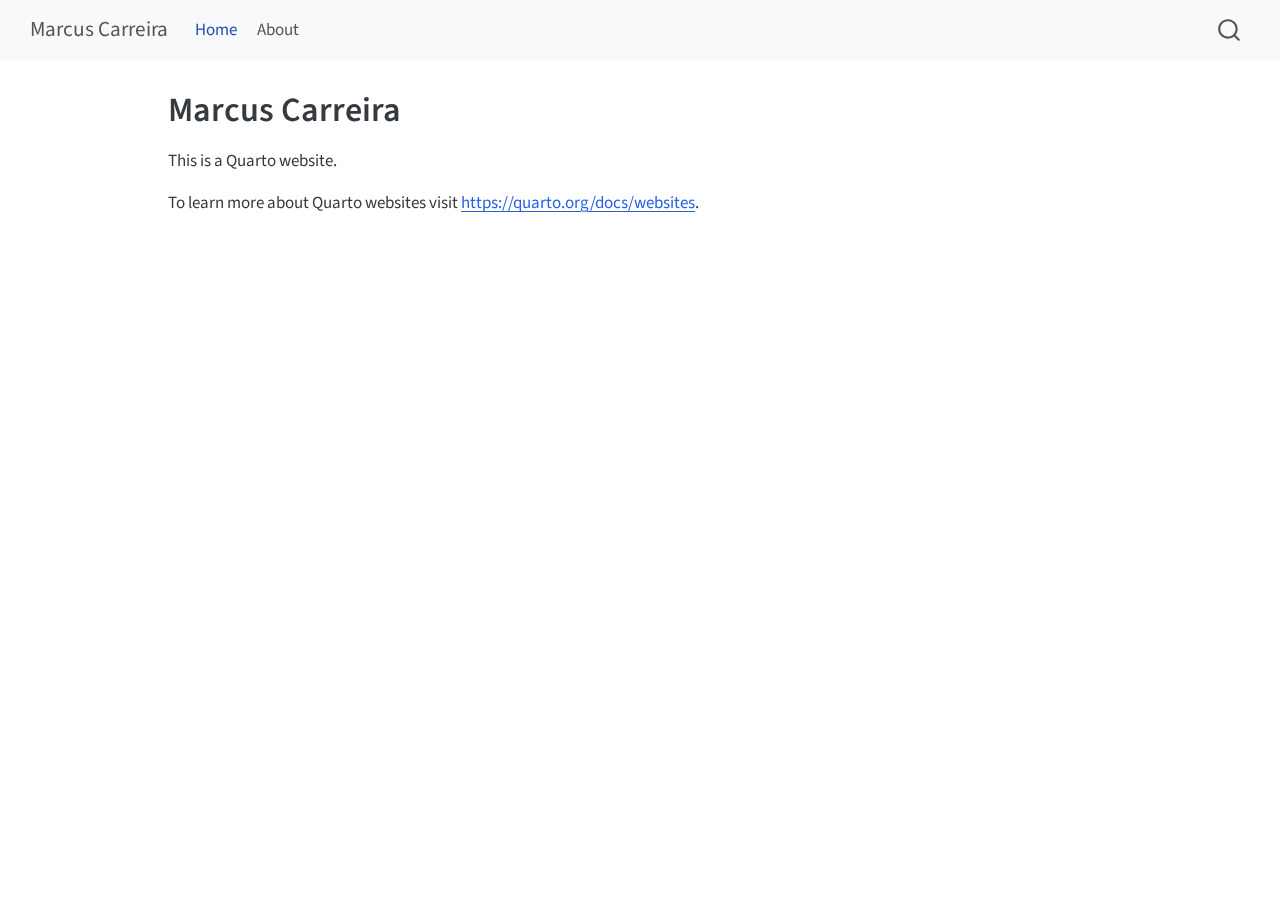
<file: docs/index.html>
<!DOCTYPE html>
<html xmlns="http://www.w3.org/1999/xhtml" lang="en" xml:lang="en"><head>

<meta charset="utf-8">
<meta name="generator" content="quarto-1.8.26">

<meta name="viewport" content="width=device-width, initial-scale=1.0, user-scalable=yes">


<title>Marcus Carreira</title>
<style>
code{white-space: pre-wrap;}
span.smallcaps{font-variant: small-caps;}
div.columns{display: flex; gap: min(4vw, 1.5em);}
div.column{flex: auto; overflow-x: auto;}
div.hanging-indent{margin-left: 1.5em; text-indent: -1.5em;}
ul.task-list{list-style: none;}
ul.task-list li input[type="checkbox"] {
  width: 0.8em;
  margin: 0 0.8em 0.2em -1em; /* quarto-specific, see https://github.com/quarto-dev/quarto-cli/issues/4556 */ 
  vertical-align: middle;
}
</style>


<script src="site_libs/quarto-nav/quarto-nav.js"></script>
<script src="site_libs/quarto-nav/headroom.min.js"></script>
<script src="site_libs/clipboard/clipboard.min.js"></script>
<script src="site_libs/quarto-search/autocomplete.umd.js"></script>
<script src="site_libs/quarto-search/fuse.min.js"></script>
<script src="site_libs/quarto-search/quarto-search.js"></script>
<meta name="quarto:offset" content="./">
<script src="site_libs/quarto-html/quarto.js" type="module"></script>
<script src="site_libs/quarto-html/tabsets/tabsets.js" type="module"></script>
<script src="site_libs/quarto-html/axe/axe-check.js" type="module"></script>
<script src="site_libs/quarto-html/popper.min.js"></script>
<script src="site_libs/quarto-html/tippy.umd.min.js"></script>
<script src="site_libs/quarto-html/anchor.min.js"></script>
<link href="site_libs/quarto-html/tippy.css" rel="stylesheet">
<link href="site_libs/quarto-html/quarto-syntax-highlighting-587c61ba64f3a5504c4d52d930310e48.css" rel="stylesheet" id="quarto-text-highlighting-styles">
<script src="site_libs/bootstrap/bootstrap.min.js"></script>
<link href="site_libs/bootstrap/bootstrap-icons.css" rel="stylesheet">
<link href="site_libs/bootstrap/bootstrap-5673d89b8bfc14e1291abb27fb0dcfb8.min.css" rel="stylesheet" append-hash="true" id="quarto-bootstrap" data-mode="light">
<script id="quarto-search-options" type="application/json">{
  "location": "navbar",
  "copy-button": false,
  "collapse-after": 3,
  "panel-placement": "end",
  "type": "overlay",
  "limit": 50,
  "keyboard-shortcut": [
    "f",
    "/",
    "s"
  ],
  "show-item-context": false,
  "language": {
    "search-no-results-text": "No results",
    "search-matching-documents-text": "matching documents",
    "search-copy-link-title": "Copy link to search",
    "search-hide-matches-text": "Hide additional matches",
    "search-more-match-text": "more match in this document",
    "search-more-matches-text": "more matches in this document",
    "search-clear-button-title": "Clear",
    "search-text-placeholder": "",
    "search-detached-cancel-button-title": "Cancel",
    "search-submit-button-title": "Submit",
    "search-label": "Search"
  }
}</script>


<link rel="stylesheet" href="styles.css">
</head>

<body class="nav-fixed quarto-light">

<div id="quarto-search-results"></div>
  <header id="quarto-header" class="headroom fixed-top">
    <nav class="navbar navbar-expand-lg " data-bs-theme="dark">
      <div class="navbar-container container-fluid">
      <div class="navbar-brand-container mx-auto">
    <a class="navbar-brand" href="./index.html">
    <span class="navbar-title">Marcus Carreira</span>
    </a>
  </div>
            <div id="quarto-search" class="" title="Search"></div>
          <button class="navbar-toggler" type="button" data-bs-toggle="collapse" data-bs-target="#navbarCollapse" aria-controls="navbarCollapse" role="menu" aria-expanded="false" aria-label="Toggle navigation" onclick="if (window.quartoToggleHeadroom) { window.quartoToggleHeadroom(); }">
  <span class="navbar-toggler-icon"></span>
</button>
          <div class="collapse navbar-collapse" id="navbarCollapse">
            <ul class="navbar-nav navbar-nav-scroll me-auto">
  <li class="nav-item">
    <a class="nav-link active" href="./index.html" aria-current="page"> 
<span class="menu-text">Home</span></a>
  </li>  
  <li class="nav-item">
    <a class="nav-link" href="./about.html"> 
<span class="menu-text">About</span></a>
  </li>  
</ul>
          </div> <!-- /navcollapse -->
            <div class="quarto-navbar-tools">
</div>
      </div> <!-- /container-fluid -->
    </nav>
</header>
<!-- content -->
<div id="quarto-content" class="quarto-container page-columns page-rows-contents page-layout-article page-navbar">
<!-- sidebar -->
<!-- margin-sidebar -->
    <div id="quarto-margin-sidebar" class="sidebar margin-sidebar zindex-bottom">
        
    </div>
<!-- main -->
<main class="content" id="quarto-document-content">

<header id="title-block-header" class="quarto-title-block default">
<div class="quarto-title">
<h1 class="title">Marcus Carreira</h1>
</div>



<div class="quarto-title-meta">

    
  
    
  </div>
  


</header>


<p>This is a Quarto website.</p>
<p>To learn more about Quarto websites visit <a href="https://quarto.org/docs/websites" class="uri">https://quarto.org/docs/websites</a>.</p>



</main> <!-- /main -->
<script id="quarto-html-after-body" type="application/javascript">
  window.document.addEventListener("DOMContentLoaded", function (event) {
    const icon = "";
    const anchorJS = new window.AnchorJS();
    anchorJS.options = {
      placement: 'right',
      icon: icon
    };
    anchorJS.add('.anchored');
    const isCodeAnnotation = (el) => {
      for (const clz of el.classList) {
        if (clz.startsWith('code-annotation-')) {                     
          return true;
        }
      }
      return false;
    }
    const onCopySuccess = function(e) {
      // button target
      const button = e.trigger;
      // don't keep focus
      button.blur();
      // flash "checked"
      button.classList.add('code-copy-button-checked');
      var currentTitle = button.getAttribute("title");
      button.setAttribute("title", "Copied!");
      let tooltip;
      if (window.bootstrap) {
        button.setAttribute("data-bs-toggle", "tooltip");
        button.setAttribute("data-bs-placement", "left");
        button.setAttribute("data-bs-title", "Copied!");
        tooltip = new bootstrap.Tooltip(button, 
          { trigger: "manual", 
            customClass: "code-copy-button-tooltip",
            offset: [0, -8]});
        tooltip.show();    
      }
      setTimeout(function() {
        if (tooltip) {
          tooltip.hide();
          button.removeAttribute("data-bs-title");
          button.removeAttribute("data-bs-toggle");
          button.removeAttribute("data-bs-placement");
        }
        button.setAttribute("title", currentTitle);
        button.classList.remove('code-copy-button-checked');
      }, 1000);
      // clear code selection
      e.clearSelection();
    }
    const getTextToCopy = function(trigger) {
      const outerScaffold = trigger.parentElement.cloneNode(true);
      const codeEl = outerScaffold.querySelector('code');
      for (const childEl of codeEl.children) {
        if (isCodeAnnotation(childEl)) {
          childEl.remove();
        }
      }
      return codeEl.innerText;
    }
    const clipboard = new window.ClipboardJS('.code-copy-button:not([data-in-quarto-modal])', {
      text: getTextToCopy
    });
    clipboard.on('success', onCopySuccess);
    if (window.document.getElementById('quarto-embedded-source-code-modal')) {
      const clipboardModal = new window.ClipboardJS('.code-copy-button[data-in-quarto-modal]', {
        text: getTextToCopy,
        container: window.document.getElementById('quarto-embedded-source-code-modal')
      });
      clipboardModal.on('success', onCopySuccess);
    }
      var localhostRegex = new RegExp(/^(?:http|https):\/\/localhost\:?[0-9]*\//);
      var mailtoRegex = new RegExp(/^mailto:/);
        var filterRegex = new RegExp('/' + window.location.host + '/');
      var isInternal = (href) => {
          return filterRegex.test(href) || localhostRegex.test(href) || mailtoRegex.test(href);
      }
      // Inspect non-navigation links and adorn them if external
     var links = window.document.querySelectorAll('a[href]:not(.nav-link):not(.navbar-brand):not(.toc-action):not(.sidebar-link):not(.sidebar-item-toggle):not(.pagination-link):not(.no-external):not([aria-hidden]):not(.dropdown-item):not(.quarto-navigation-tool):not(.about-link)');
      for (var i=0; i<links.length; i++) {
        const link = links[i];
        if (!isInternal(link.href)) {
          // undo the damage that might have been done by quarto-nav.js in the case of
          // links that we want to consider external
          if (link.dataset.originalHref !== undefined) {
            link.href = link.dataset.originalHref;
          }
        }
      }
    function tippyHover(el, contentFn, onTriggerFn, onUntriggerFn) {
      const config = {
        allowHTML: true,
        maxWidth: 500,
        delay: 100,
        arrow: false,
        appendTo: function(el) {
            return el.parentElement;
        },
        interactive: true,
        interactiveBorder: 10,
        theme: 'quarto',
        placement: 'bottom-start',
      };
      if (contentFn) {
        config.content = contentFn;
      }
      if (onTriggerFn) {
        config.onTrigger = onTriggerFn;
      }
      if (onUntriggerFn) {
        config.onUntrigger = onUntriggerFn;
      }
      window.tippy(el, config); 
    }
    const noterefs = window.document.querySelectorAll('a[role="doc-noteref"]');
    for (var i=0; i<noterefs.length; i++) {
      const ref = noterefs[i];
      tippyHover(ref, function() {
        // use id or data attribute instead here
        let href = ref.getAttribute('data-footnote-href') || ref.getAttribute('href');
        try { href = new URL(href).hash; } catch {}
        const id = href.replace(/^#\/?/, "");
        const note = window.document.getElementById(id);
        if (note) {
          return note.innerHTML;
        } else {
          return "";
        }
      });
    }
    const xrefs = window.document.querySelectorAll('a.quarto-xref');
    const processXRef = (id, note) => {
      // Strip column container classes
      const stripColumnClz = (el) => {
        el.classList.remove("page-full", "page-columns");
        if (el.children) {
          for (const child of el.children) {
            stripColumnClz(child);
          }
        }
      }
      stripColumnClz(note)
      if (id === null || id.startsWith('sec-')) {
        // Special case sections, only their first couple elements
        const container = document.createElement("div");
        if (note.children && note.children.length > 2) {
          container.appendChild(note.children[0].cloneNode(true));
          for (let i = 1; i < note.children.length; i++) {
            const child = note.children[i];
            if (child.tagName === "P" && child.innerText === "") {
              continue;
            } else {
              container.appendChild(child.cloneNode(true));
              break;
            }
          }
          if (window.Quarto?.typesetMath) {
            window.Quarto.typesetMath(container);
          }
          return container.innerHTML
        } else {
          if (window.Quarto?.typesetMath) {
            window.Quarto.typesetMath(note);
          }
          return note.innerHTML;
        }
      } else {
        // Remove any anchor links if they are present
        const anchorLink = note.querySelector('a.anchorjs-link');
        if (anchorLink) {
          anchorLink.remove();
        }
        if (window.Quarto?.typesetMath) {
          window.Quarto.typesetMath(note);
        }
        if (note.classList.contains("callout")) {
          return note.outerHTML;
        } else {
          return note.innerHTML;
        }
      }
    }
    for (var i=0; i<xrefs.length; i++) {
      const xref = xrefs[i];
      tippyHover(xref, undefined, function(instance) {
        instance.disable();
        let url = xref.getAttribute('href');
        let hash = undefined; 
        if (url.startsWith('#')) {
          hash = url;
        } else {
          try { hash = new URL(url).hash; } catch {}
        }
        if (hash) {
          const id = hash.replace(/^#\/?/, "");
          const note = window.document.getElementById(id);
          if (note !== null) {
            try {
              const html = processXRef(id, note.cloneNode(true));
              instance.setContent(html);
            } finally {
              instance.enable();
              instance.show();
            }
          } else {
            // See if we can fetch this
            fetch(url.split('#')[0])
            .then(res => res.text())
            .then(html => {
              const parser = new DOMParser();
              const htmlDoc = parser.parseFromString(html, "text/html");
              const note = htmlDoc.getElementById(id);
              if (note !== null) {
                const html = processXRef(id, note);
                instance.setContent(html);
              } 
            }).finally(() => {
              instance.enable();
              instance.show();
            });
          }
        } else {
          // See if we can fetch a full url (with no hash to target)
          // This is a special case and we should probably do some content thinning / targeting
          fetch(url)
          .then(res => res.text())
          .then(html => {
            const parser = new DOMParser();
            const htmlDoc = parser.parseFromString(html, "text/html");
            const note = htmlDoc.querySelector('main.content');
            if (note !== null) {
              // This should only happen for chapter cross references
              // (since there is no id in the URL)
              // remove the first header
              if (note.children.length > 0 && note.children[0].tagName === "HEADER") {
                note.children[0].remove();
              }
              const html = processXRef(null, note);
              instance.setContent(html);
            } 
          }).finally(() => {
            instance.enable();
            instance.show();
          });
        }
      }, function(instance) {
      });
    }
        let selectedAnnoteEl;
        const selectorForAnnotation = ( cell, annotation) => {
          let cellAttr = 'data-code-cell="' + cell + '"';
          let lineAttr = 'data-code-annotation="' +  annotation + '"';
          const selector = 'span[' + cellAttr + '][' + lineAttr + ']';
          return selector;
        }
        const selectCodeLines = (annoteEl) => {
          const doc = window.document;
          const targetCell = annoteEl.getAttribute("data-target-cell");
          const targetAnnotation = annoteEl.getAttribute("data-target-annotation");
          const annoteSpan = window.document.querySelector(selectorForAnnotation(targetCell, targetAnnotation));
          const lines = annoteSpan.getAttribute("data-code-lines").split(",");
          const lineIds = lines.map((line) => {
            return targetCell + "-" + line;
          })
          let top = null;
          let height = null;
          let parent = null;
          if (lineIds.length > 0) {
              //compute the position of the single el (top and bottom and make a div)
              const el = window.document.getElementById(lineIds[0]);
              top = el.offsetTop;
              height = el.offsetHeight;
              parent = el.parentElement.parentElement;
            if (lineIds.length > 1) {
              const lastEl = window.document.getElementById(lineIds[lineIds.length - 1]);
              const bottom = lastEl.offsetTop + lastEl.offsetHeight;
              height = bottom - top;
            }
            if (top !== null && height !== null && parent !== null) {
              // cook up a div (if necessary) and position it 
              let div = window.document.getElementById("code-annotation-line-highlight");
              if (div === null) {
                div = window.document.createElement("div");
                div.setAttribute("id", "code-annotation-line-highlight");
                div.style.position = 'absolute';
                parent.appendChild(div);
              }
              div.style.top = top - 2 + "px";
              div.style.height = height + 4 + "px";
              div.style.left = 0;
              let gutterDiv = window.document.getElementById("code-annotation-line-highlight-gutter");
              if (gutterDiv === null) {
                gutterDiv = window.document.createElement("div");
                gutterDiv.setAttribute("id", "code-annotation-line-highlight-gutter");
                gutterDiv.style.position = 'absolute';
                const codeCell = window.document.getElementById(targetCell);
                const gutter = codeCell.querySelector('.code-annotation-gutter');
                gutter.appendChild(gutterDiv);
              }
              gutterDiv.style.top = top - 2 + "px";
              gutterDiv.style.height = height + 4 + "px";
            }
            selectedAnnoteEl = annoteEl;
          }
        };
        const unselectCodeLines = () => {
          const elementsIds = ["code-annotation-line-highlight", "code-annotation-line-highlight-gutter"];
          elementsIds.forEach((elId) => {
            const div = window.document.getElementById(elId);
            if (div) {
              div.remove();
            }
          });
          selectedAnnoteEl = undefined;
        };
          // Handle positioning of the toggle
      window.addEventListener(
        "resize",
        throttle(() => {
          elRect = undefined;
          if (selectedAnnoteEl) {
            selectCodeLines(selectedAnnoteEl);
          }
        }, 10)
      );
      function throttle(fn, ms) {
      let throttle = false;
      let timer;
        return (...args) => {
          if(!throttle) { // first call gets through
              fn.apply(this, args);
              throttle = true;
          } else { // all the others get throttled
              if(timer) clearTimeout(timer); // cancel #2
              timer = setTimeout(() => {
                fn.apply(this, args);
                timer = throttle = false;
              }, ms);
          }
        };
      }
        // Attach click handler to the DT
        const annoteDls = window.document.querySelectorAll('dt[data-target-cell]');
        for (const annoteDlNode of annoteDls) {
          annoteDlNode.addEventListener('click', (event) => {
            const clickedEl = event.target;
            if (clickedEl !== selectedAnnoteEl) {
              unselectCodeLines();
              const activeEl = window.document.querySelector('dt[data-target-cell].code-annotation-active');
              if (activeEl) {
                activeEl.classList.remove('code-annotation-active');
              }
              selectCodeLines(clickedEl);
              clickedEl.classList.add('code-annotation-active');
            } else {
              // Unselect the line
              unselectCodeLines();
              clickedEl.classList.remove('code-annotation-active');
            }
          });
        }
    const findCites = (el) => {
      const parentEl = el.parentElement;
      if (parentEl) {
        const cites = parentEl.dataset.cites;
        if (cites) {
          return {
            el,
            cites: cites.split(' ')
          };
        } else {
          return findCites(el.parentElement)
        }
      } else {
        return undefined;
      }
    };
    var bibliorefs = window.document.querySelectorAll('a[role="doc-biblioref"]');
    for (var i=0; i<bibliorefs.length; i++) {
      const ref = bibliorefs[i];
      const citeInfo = findCites(ref);
      if (citeInfo) {
        tippyHover(citeInfo.el, function() {
          var popup = window.document.createElement('div');
          citeInfo.cites.forEach(function(cite) {
            var citeDiv = window.document.createElement('div');
            citeDiv.classList.add('hanging-indent');
            citeDiv.classList.add('csl-entry');
            var biblioDiv = window.document.getElementById('ref-' + cite);
            if (biblioDiv) {
              citeDiv.innerHTML = biblioDiv.innerHTML;
            }
            popup.appendChild(citeDiv);
          });
          return popup.innerHTML;
        });
      }
    }
  });
  </script>
</div> <!-- /content -->




</body></html>
</file>
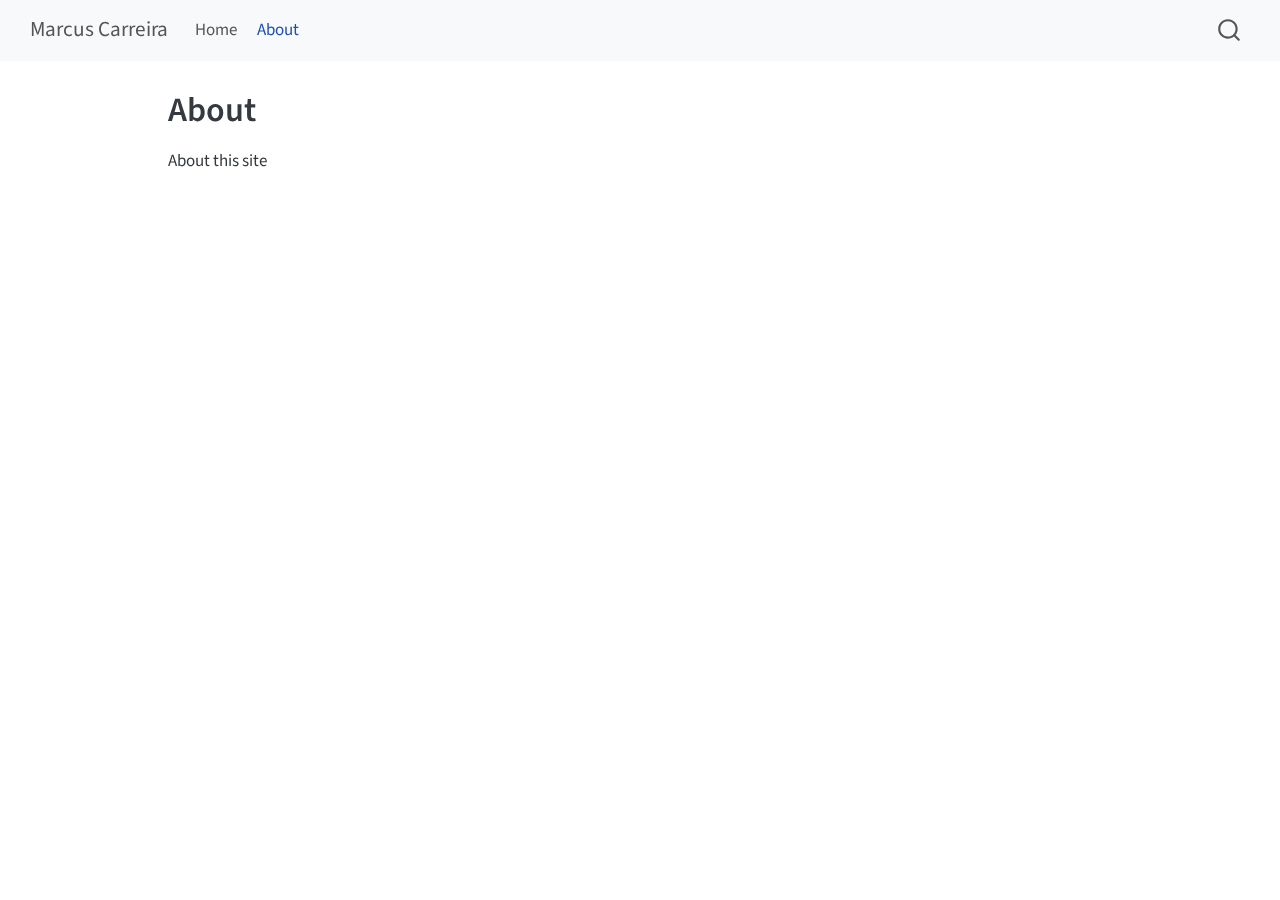
<file: docs/about.html>
<!DOCTYPE html>
<html xmlns="http://www.w3.org/1999/xhtml" lang="en" xml:lang="en"><head>

<meta charset="utf-8">
<meta name="generator" content="quarto-1.8.26">

<meta name="viewport" content="width=device-width, initial-scale=1.0, user-scalable=yes">


<title>About – Marcus Carreira</title>
<style>
code{white-space: pre-wrap;}
span.smallcaps{font-variant: small-caps;}
div.columns{display: flex; gap: min(4vw, 1.5em);}
div.column{flex: auto; overflow-x: auto;}
div.hanging-indent{margin-left: 1.5em; text-indent: -1.5em;}
ul.task-list{list-style: none;}
ul.task-list li input[type="checkbox"] {
  width: 0.8em;
  margin: 0 0.8em 0.2em -1em; /* quarto-specific, see https://github.com/quarto-dev/quarto-cli/issues/4556 */ 
  vertical-align: middle;
}
</style>


<script src="site_libs/quarto-nav/quarto-nav.js"></script>
<script src="site_libs/quarto-nav/headroom.min.js"></script>
<script src="site_libs/clipboard/clipboard.min.js"></script>
<script src="site_libs/quarto-search/autocomplete.umd.js"></script>
<script src="site_libs/quarto-search/fuse.min.js"></script>
<script src="site_libs/quarto-search/quarto-search.js"></script>
<meta name="quarto:offset" content="./">
<script src="site_libs/quarto-html/quarto.js" type="module"></script>
<script src="site_libs/quarto-html/tabsets/tabsets.js" type="module"></script>
<script src="site_libs/quarto-html/axe/axe-check.js" type="module"></script>
<script src="site_libs/quarto-html/popper.min.js"></script>
<script src="site_libs/quarto-html/tippy.umd.min.js"></script>
<script src="site_libs/quarto-html/anchor.min.js"></script>
<link href="site_libs/quarto-html/tippy.css" rel="stylesheet">
<link href="site_libs/quarto-html/quarto-syntax-highlighting-587c61ba64f3a5504c4d52d930310e48.css" rel="stylesheet" id="quarto-text-highlighting-styles">
<script src="site_libs/bootstrap/bootstrap.min.js"></script>
<link href="site_libs/bootstrap/bootstrap-icons.css" rel="stylesheet">
<link href="site_libs/bootstrap/bootstrap-5673d89b8bfc14e1291abb27fb0dcfb8.min.css" rel="stylesheet" append-hash="true" id="quarto-bootstrap" data-mode="light">
<script id="quarto-search-options" type="application/json">{
  "location": "navbar",
  "copy-button": false,
  "collapse-after": 3,
  "panel-placement": "end",
  "type": "overlay",
  "limit": 50,
  "keyboard-shortcut": [
    "f",
    "/",
    "s"
  ],
  "show-item-context": false,
  "language": {
    "search-no-results-text": "No results",
    "search-matching-documents-text": "matching documents",
    "search-copy-link-title": "Copy link to search",
    "search-hide-matches-text": "Hide additional matches",
    "search-more-match-text": "more match in this document",
    "search-more-matches-text": "more matches in this document",
    "search-clear-button-title": "Clear",
    "search-text-placeholder": "",
    "search-detached-cancel-button-title": "Cancel",
    "search-submit-button-title": "Submit",
    "search-label": "Search"
  }
}</script>


<link rel="stylesheet" href="styles.css">
</head>

<body class="nav-fixed quarto-light">

<div id="quarto-search-results"></div>
  <header id="quarto-header" class="headroom fixed-top">
    <nav class="navbar navbar-expand-lg " data-bs-theme="dark">
      <div class="navbar-container container-fluid">
      <div class="navbar-brand-container mx-auto">
    <a class="navbar-brand" href="./index.html">
    <span class="navbar-title">Marcus Carreira</span>
    </a>
  </div>
            <div id="quarto-search" class="" title="Search"></div>
          <button class="navbar-toggler" type="button" data-bs-toggle="collapse" data-bs-target="#navbarCollapse" aria-controls="navbarCollapse" role="menu" aria-expanded="false" aria-label="Toggle navigation" onclick="if (window.quartoToggleHeadroom) { window.quartoToggleHeadroom(); }">
  <span class="navbar-toggler-icon"></span>
</button>
          <div class="collapse navbar-collapse" id="navbarCollapse">
            <ul class="navbar-nav navbar-nav-scroll me-auto">
  <li class="nav-item">
    <a class="nav-link" href="./index.html"> 
<span class="menu-text">Home</span></a>
  </li>  
  <li class="nav-item">
    <a class="nav-link active" href="./about.html" aria-current="page"> 
<span class="menu-text">About</span></a>
  </li>  
</ul>
          </div> <!-- /navcollapse -->
            <div class="quarto-navbar-tools">
</div>
      </div> <!-- /container-fluid -->
    </nav>
</header>
<!-- content -->
<div id="quarto-content" class="quarto-container page-columns page-rows-contents page-layout-article page-navbar">
<!-- sidebar -->
<!-- margin-sidebar -->
    <div id="quarto-margin-sidebar" class="sidebar margin-sidebar zindex-bottom">
        
    </div>
<!-- main -->
<main class="content" id="quarto-document-content">

<header id="title-block-header" class="quarto-title-block default">
<div class="quarto-title">
<h1 class="title">About</h1>
</div>



<div class="quarto-title-meta">

    
  
    
  </div>
  


</header>


<p>About this site</p>



</main> <!-- /main -->
<script id="quarto-html-after-body" type="application/javascript">
  window.document.addEventListener("DOMContentLoaded", function (event) {
    const icon = "";
    const anchorJS = new window.AnchorJS();
    anchorJS.options = {
      placement: 'right',
      icon: icon
    };
    anchorJS.add('.anchored');
    const isCodeAnnotation = (el) => {
      for (const clz of el.classList) {
        if (clz.startsWith('code-annotation-')) {                     
          return true;
        }
      }
      return false;
    }
    const onCopySuccess = function(e) {
      // button target
      const button = e.trigger;
      // don't keep focus
      button.blur();
      // flash "checked"
      button.classList.add('code-copy-button-checked');
      var currentTitle = button.getAttribute("title");
      button.setAttribute("title", "Copied!");
      let tooltip;
      if (window.bootstrap) {
        button.setAttribute("data-bs-toggle", "tooltip");
        button.setAttribute("data-bs-placement", "left");
        button.setAttribute("data-bs-title", "Copied!");
        tooltip = new bootstrap.Tooltip(button, 
          { trigger: "manual", 
            customClass: "code-copy-button-tooltip",
            offset: [0, -8]});
        tooltip.show();    
      }
      setTimeout(function() {
        if (tooltip) {
          tooltip.hide();
          button.removeAttribute("data-bs-title");
          button.removeAttribute("data-bs-toggle");
          button.removeAttribute("data-bs-placement");
        }
        button.setAttribute("title", currentTitle);
        button.classList.remove('code-copy-button-checked');
      }, 1000);
      // clear code selection
      e.clearSelection();
    }
    const getTextToCopy = function(trigger) {
      const outerScaffold = trigger.parentElement.cloneNode(true);
      const codeEl = outerScaffold.querySelector('code');
      for (const childEl of codeEl.children) {
        if (isCodeAnnotation(childEl)) {
          childEl.remove();
        }
      }
      return codeEl.innerText;
    }
    const clipboard = new window.ClipboardJS('.code-copy-button:not([data-in-quarto-modal])', {
      text: getTextToCopy
    });
    clipboard.on('success', onCopySuccess);
    if (window.document.getElementById('quarto-embedded-source-code-modal')) {
      const clipboardModal = new window.ClipboardJS('.code-copy-button[data-in-quarto-modal]', {
        text: getTextToCopy,
        container: window.document.getElementById('quarto-embedded-source-code-modal')
      });
      clipboardModal.on('success', onCopySuccess);
    }
      var localhostRegex = new RegExp(/^(?:http|https):\/\/localhost\:?[0-9]*\//);
      var mailtoRegex = new RegExp(/^mailto:/);
        var filterRegex = new RegExp('/' + window.location.host + '/');
      var isInternal = (href) => {
          return filterRegex.test(href) || localhostRegex.test(href) || mailtoRegex.test(href);
      }
      // Inspect non-navigation links and adorn them if external
     var links = window.document.querySelectorAll('a[href]:not(.nav-link):not(.navbar-brand):not(.toc-action):not(.sidebar-link):not(.sidebar-item-toggle):not(.pagination-link):not(.no-external):not([aria-hidden]):not(.dropdown-item):not(.quarto-navigation-tool):not(.about-link)');
      for (var i=0; i<links.length; i++) {
        const link = links[i];
        if (!isInternal(link.href)) {
          // undo the damage that might have been done by quarto-nav.js in the case of
          // links that we want to consider external
          if (link.dataset.originalHref !== undefined) {
            link.href = link.dataset.originalHref;
          }
        }
      }
    function tippyHover(el, contentFn, onTriggerFn, onUntriggerFn) {
      const config = {
        allowHTML: true,
        maxWidth: 500,
        delay: 100,
        arrow: false,
        appendTo: function(el) {
            return el.parentElement;
        },
        interactive: true,
        interactiveBorder: 10,
        theme: 'quarto',
        placement: 'bottom-start',
      };
      if (contentFn) {
        config.content = contentFn;
      }
      if (onTriggerFn) {
        config.onTrigger = onTriggerFn;
      }
      if (onUntriggerFn) {
        config.onUntrigger = onUntriggerFn;
      }
      window.tippy(el, config); 
    }
    const noterefs = window.document.querySelectorAll('a[role="doc-noteref"]');
    for (var i=0; i<noterefs.length; i++) {
      const ref = noterefs[i];
      tippyHover(ref, function() {
        // use id or data attribute instead here
        let href = ref.getAttribute('data-footnote-href') || ref.getAttribute('href');
        try { href = new URL(href).hash; } catch {}
        const id = href.replace(/^#\/?/, "");
        const note = window.document.getElementById(id);
        if (note) {
          return note.innerHTML;
        } else {
          return "";
        }
      });
    }
    const xrefs = window.document.querySelectorAll('a.quarto-xref');
    const processXRef = (id, note) => {
      // Strip column container classes
      const stripColumnClz = (el) => {
        el.classList.remove("page-full", "page-columns");
        if (el.children) {
          for (const child of el.children) {
            stripColumnClz(child);
          }
        }
      }
      stripColumnClz(note)
      if (id === null || id.startsWith('sec-')) {
        // Special case sections, only their first couple elements
        const container = document.createElement("div");
        if (note.children && note.children.length > 2) {
          container.appendChild(note.children[0].cloneNode(true));
          for (let i = 1; i < note.children.length; i++) {
            const child = note.children[i];
            if (child.tagName === "P" && child.innerText === "") {
              continue;
            } else {
              container.appendChild(child.cloneNode(true));
              break;
            }
          }
          if (window.Quarto?.typesetMath) {
            window.Quarto.typesetMath(container);
          }
          return container.innerHTML
        } else {
          if (window.Quarto?.typesetMath) {
            window.Quarto.typesetMath(note);
          }
          return note.innerHTML;
        }
      } else {
        // Remove any anchor links if they are present
        const anchorLink = note.querySelector('a.anchorjs-link');
        if (anchorLink) {
          anchorLink.remove();
        }
        if (window.Quarto?.typesetMath) {
          window.Quarto.typesetMath(note);
        }
        if (note.classList.contains("callout")) {
          return note.outerHTML;
        } else {
          return note.innerHTML;
        }
      }
    }
    for (var i=0; i<xrefs.length; i++) {
      const xref = xrefs[i];
      tippyHover(xref, undefined, function(instance) {
        instance.disable();
        let url = xref.getAttribute('href');
        let hash = undefined; 
        if (url.startsWith('#')) {
          hash = url;
        } else {
          try { hash = new URL(url).hash; } catch {}
        }
        if (hash) {
          const id = hash.replace(/^#\/?/, "");
          const note = window.document.getElementById(id);
          if (note !== null) {
            try {
              const html = processXRef(id, note.cloneNode(true));
              instance.setContent(html);
            } finally {
              instance.enable();
              instance.show();
            }
          } else {
            // See if we can fetch this
            fetch(url.split('#')[0])
            .then(res => res.text())
            .then(html => {
              const parser = new DOMParser();
              const htmlDoc = parser.parseFromString(html, "text/html");
              const note = htmlDoc.getElementById(id);
              if (note !== null) {
                const html = processXRef(id, note);
                instance.setContent(html);
              } 
            }).finally(() => {
              instance.enable();
              instance.show();
            });
          }
        } else {
          // See if we can fetch a full url (with no hash to target)
          // This is a special case and we should probably do some content thinning / targeting
          fetch(url)
          .then(res => res.text())
          .then(html => {
            const parser = new DOMParser();
            const htmlDoc = parser.parseFromString(html, "text/html");
            const note = htmlDoc.querySelector('main.content');
            if (note !== null) {
              // This should only happen for chapter cross references
              // (since there is no id in the URL)
              // remove the first header
              if (note.children.length > 0 && note.children[0].tagName === "HEADER") {
                note.children[0].remove();
              }
              const html = processXRef(null, note);
              instance.setContent(html);
            } 
          }).finally(() => {
            instance.enable();
            instance.show();
          });
        }
      }, function(instance) {
      });
    }
        let selectedAnnoteEl;
        const selectorForAnnotation = ( cell, annotation) => {
          let cellAttr = 'data-code-cell="' + cell + '"';
          let lineAttr = 'data-code-annotation="' +  annotation + '"';
          const selector = 'span[' + cellAttr + '][' + lineAttr + ']';
          return selector;
        }
        const selectCodeLines = (annoteEl) => {
          const doc = window.document;
          const targetCell = annoteEl.getAttribute("data-target-cell");
          const targetAnnotation = annoteEl.getAttribute("data-target-annotation");
          const annoteSpan = window.document.querySelector(selectorForAnnotation(targetCell, targetAnnotation));
          const lines = annoteSpan.getAttribute("data-code-lines").split(",");
          const lineIds = lines.map((line) => {
            return targetCell + "-" + line;
          })
          let top = null;
          let height = null;
          let parent = null;
          if (lineIds.length > 0) {
              //compute the position of the single el (top and bottom and make a div)
              const el = window.document.getElementById(lineIds[0]);
              top = el.offsetTop;
              height = el.offsetHeight;
              parent = el.parentElement.parentElement;
            if (lineIds.length > 1) {
              const lastEl = window.document.getElementById(lineIds[lineIds.length - 1]);
              const bottom = lastEl.offsetTop + lastEl.offsetHeight;
              height = bottom - top;
            }
            if (top !== null && height !== null && parent !== null) {
              // cook up a div (if necessary) and position it 
              let div = window.document.getElementById("code-annotation-line-highlight");
              if (div === null) {
                div = window.document.createElement("div");
                div.setAttribute("id", "code-annotation-line-highlight");
                div.style.position = 'absolute';
                parent.appendChild(div);
              }
              div.style.top = top - 2 + "px";
              div.style.height = height + 4 + "px";
              div.style.left = 0;
              let gutterDiv = window.document.getElementById("code-annotation-line-highlight-gutter");
              if (gutterDiv === null) {
                gutterDiv = window.document.createElement("div");
                gutterDiv.setAttribute("id", "code-annotation-line-highlight-gutter");
                gutterDiv.style.position = 'absolute';
                const codeCell = window.document.getElementById(targetCell);
                const gutter = codeCell.querySelector('.code-annotation-gutter');
                gutter.appendChild(gutterDiv);
              }
              gutterDiv.style.top = top - 2 + "px";
              gutterDiv.style.height = height + 4 + "px";
            }
            selectedAnnoteEl = annoteEl;
          }
        };
        const unselectCodeLines = () => {
          const elementsIds = ["code-annotation-line-highlight", "code-annotation-line-highlight-gutter"];
          elementsIds.forEach((elId) => {
            const div = window.document.getElementById(elId);
            if (div) {
              div.remove();
            }
          });
          selectedAnnoteEl = undefined;
        };
          // Handle positioning of the toggle
      window.addEventListener(
        "resize",
        throttle(() => {
          elRect = undefined;
          if (selectedAnnoteEl) {
            selectCodeLines(selectedAnnoteEl);
          }
        }, 10)
      );
      function throttle(fn, ms) {
      let throttle = false;
      let timer;
        return (...args) => {
          if(!throttle) { // first call gets through
              fn.apply(this, args);
              throttle = true;
          } else { // all the others get throttled
              if(timer) clearTimeout(timer); // cancel #2
              timer = setTimeout(() => {
                fn.apply(this, args);
                timer = throttle = false;
              }, ms);
          }
        };
      }
        // Attach click handler to the DT
        const annoteDls = window.document.querySelectorAll('dt[data-target-cell]');
        for (const annoteDlNode of annoteDls) {
          annoteDlNode.addEventListener('click', (event) => {
            const clickedEl = event.target;
            if (clickedEl !== selectedAnnoteEl) {
              unselectCodeLines();
              const activeEl = window.document.querySelector('dt[data-target-cell].code-annotation-active');
              if (activeEl) {
                activeEl.classList.remove('code-annotation-active');
              }
              selectCodeLines(clickedEl);
              clickedEl.classList.add('code-annotation-active');
            } else {
              // Unselect the line
              unselectCodeLines();
              clickedEl.classList.remove('code-annotation-active');
            }
          });
        }
    const findCites = (el) => {
      const parentEl = el.parentElement;
      if (parentEl) {
        const cites = parentEl.dataset.cites;
        if (cites) {
          return {
            el,
            cites: cites.split(' ')
          };
        } else {
          return findCites(el.parentElement)
        }
      } else {
        return undefined;
      }
    };
    var bibliorefs = window.document.querySelectorAll('a[role="doc-biblioref"]');
    for (var i=0; i<bibliorefs.length; i++) {
      const ref = bibliorefs[i];
      const citeInfo = findCites(ref);
      if (citeInfo) {
        tippyHover(citeInfo.el, function() {
          var popup = window.document.createElement('div');
          citeInfo.cites.forEach(function(cite) {
            var citeDiv = window.document.createElement('div');
            citeDiv.classList.add('hanging-indent');
            citeDiv.classList.add('csl-entry');
            var biblioDiv = window.document.getElementById('ref-' + cite);
            if (biblioDiv) {
              citeDiv.innerHTML = biblioDiv.innerHTML;
            }
            popup.appendChild(citeDiv);
          });
          return popup.innerHTML;
        });
      }
    }
  });
  </script>
</div> <!-- /content -->




</body></html>
</file>
<file: docs/site_libs/quarto-html/tippy.css>
.tippy-box[data-animation=fade][data-state=hidden]{opacity:0}[data-tippy-root]{max-width:calc(100vw - 10px)}.tippy-box{position:relative;background-color:#333;color:#fff;border-radius:4px;font-size:14px;line-height:1.4;white-space:normal;outline:0;transition-property:transform,visibility,opacity}.tippy-box[data-placement^=top]>.tippy-arrow{bottom:0}.tippy-box[data-placement^=top]>.tippy-arrow:before{bottom:-7px;left:0;border-width:8px 8px 0;border-top-color:initial;transform-origin:center top}.tippy-box[data-placement^=bottom]>.tippy-arrow{top:0}.tippy-box[data-placement^=bottom]>.tippy-arrow:before{top:-7px;left:0;border-width:0 8px 8px;border-bottom-color:initial;transform-origin:center bottom}.tippy-box[data-placement^=left]>.tippy-arrow{right:0}.tippy-box[data-placement^=left]>.tippy-arrow:before{border-width:8px 0 8px 8px;border-left-color:initial;right:-7px;transform-origin:center left}.tippy-box[data-placement^=right]>.tippy-arrow{left:0}.tippy-box[data-placement^=right]>.tippy-arrow:before{left:-7px;border-width:8px 8px 8px 0;border-right-color:initial;transform-origin:center right}.tippy-box[data-inertia][data-state=visible]{transition-timing-function:cubic-bezier(.54,1.5,.38,1.11)}.tippy-arrow{width:16px;height:16px;color:#333}.tippy-arrow:before{content:"";position:absolute;border-color:transparent;border-style:solid}.tippy-content{position:relative;padding:5px 9px;z-index:1}
</file>
<file: docs/site_libs/quarto-html/quarto-syntax-highlighting-587c61ba64f3a5504c4d52d930310e48.css>
/* quarto syntax highlight colors */
:root {
  --quarto-hl-ot-color: #003B4F;
  --quarto-hl-at-color: #657422;
  --quarto-hl-ss-color: #20794D;
  --quarto-hl-an-color: #5E5E5E;
  --quarto-hl-fu-color: #4758AB;
  --quarto-hl-st-color: #20794D;
  --quarto-hl-cf-color: #003B4F;
  --quarto-hl-op-color: #5E5E5E;
  --quarto-hl-er-color: #AD0000;
  --quarto-hl-bn-color: #AD0000;
  --quarto-hl-al-color: #AD0000;
  --quarto-hl-va-color: #111111;
  --quarto-hl-bu-color: inherit;
  --quarto-hl-ex-color: inherit;
  --quarto-hl-pp-color: #AD0000;
  --quarto-hl-in-color: #5E5E5E;
  --quarto-hl-vs-color: #20794D;
  --quarto-hl-wa-color: #5E5E5E;
  --quarto-hl-do-color: #5E5E5E;
  --quarto-hl-im-color: #00769E;
  --quarto-hl-ch-color: #20794D;
  --quarto-hl-dt-color: #AD0000;
  --quarto-hl-fl-color: #AD0000;
  --quarto-hl-co-color: #5E5E5E;
  --quarto-hl-cv-color: #5E5E5E;
  --quarto-hl-cn-color: #8f5902;
  --quarto-hl-sc-color: #5E5E5E;
  --quarto-hl-dv-color: #AD0000;
  --quarto-hl-kw-color: #003B4F;
}

/* other quarto variables */
:root {
  --quarto-font-monospace: SFMono-Regular, Menlo, Monaco, Consolas, "Liberation Mono", "Courier New", monospace;
}

/* syntax highlight based on Pandoc's rules */
pre > code.sourceCode > span {
  color: #003B4F;
}

code.sourceCode > span {
  color: #003B4F;
}

div.sourceCode,
div.sourceCode pre.sourceCode {
  color: #003B4F;
}

/* Normal */
code span {
  color: #003B4F;
}

/* Alert */
code span.al {
  color: #AD0000;
  font-style: inherit;
}

/* Annotation */
code span.an {
  color: #5E5E5E;
  font-style: inherit;
}

/* Attribute */
code span.at {
  color: #657422;
  font-style: inherit;
}

/* BaseN */
code span.bn {
  color: #AD0000;
  font-style: inherit;
}

/* BuiltIn */
code span.bu {
  font-style: inherit;
}

/* ControlFlow */
code span.cf {
  color: #003B4F;
  font-weight: bold;
  font-style: inherit;
}

/* Char */
code span.ch {
  color: #20794D;
  font-style: inherit;
}

/* Constant */
code span.cn {
  color: #8f5902;
  font-style: inherit;
}

/* Comment */
code span.co {
  color: #5E5E5E;
  font-style: inherit;
}

/* CommentVar */
code span.cv {
  color: #5E5E5E;
  font-style: italic;
}

/* Documentation */
code span.do {
  color: #5E5E5E;
  font-style: italic;
}

/* DataType */
code span.dt {
  color: #AD0000;
  font-style: inherit;
}

/* DecVal */
code span.dv {
  color: #AD0000;
  font-style: inherit;
}

/* Error */
code span.er {
  color: #AD0000;
  font-style: inherit;
}

/* Extension */
code span.ex {
  font-style: inherit;
}

/* Float */
code span.fl {
  color: #AD0000;
  font-style: inherit;
}

/* Function */
code span.fu {
  color: #4758AB;
  font-style: inherit;
}

/* Import */
code span.im {
  color: #00769E;
  font-style: inherit;
}

/* Information */
code span.in {
  color: #5E5E5E;
  font-style: inherit;
}

/* Keyword */
code span.kw {
  color: #003B4F;
  font-weight: bold;
  font-style: inherit;
}

/* Operator */
code span.op {
  color: #5E5E5E;
  font-style: inherit;
}

/* Other */
code span.ot {
  color: #003B4F;
  font-style: inherit;
}

/* Preprocessor */
code span.pp {
  color: #AD0000;
  font-style: inherit;
}

/* SpecialChar */
code span.sc {
  color: #5E5E5E;
  font-style: inherit;
}

/* SpecialString */
code span.ss {
  color: #20794D;
  font-style: inherit;
}

/* String */
code span.st {
  color: #20794D;
  font-style: inherit;
}

/* Variable */
code span.va {
  color: #111111;
  font-style: inherit;
}

/* VerbatimString */
code span.vs {
  color: #20794D;
  font-style: inherit;
}

/* Warning */
code span.wa {
  color: #5E5E5E;
  font-style: italic;
}

.prevent-inlining {
  content: "</";
}

/*# sourceMappingURL=2dce1cc6c82594539e1579de68416b47.css.map */
</file>
<file: docs/styles.css>
/* css styles */
</file>
